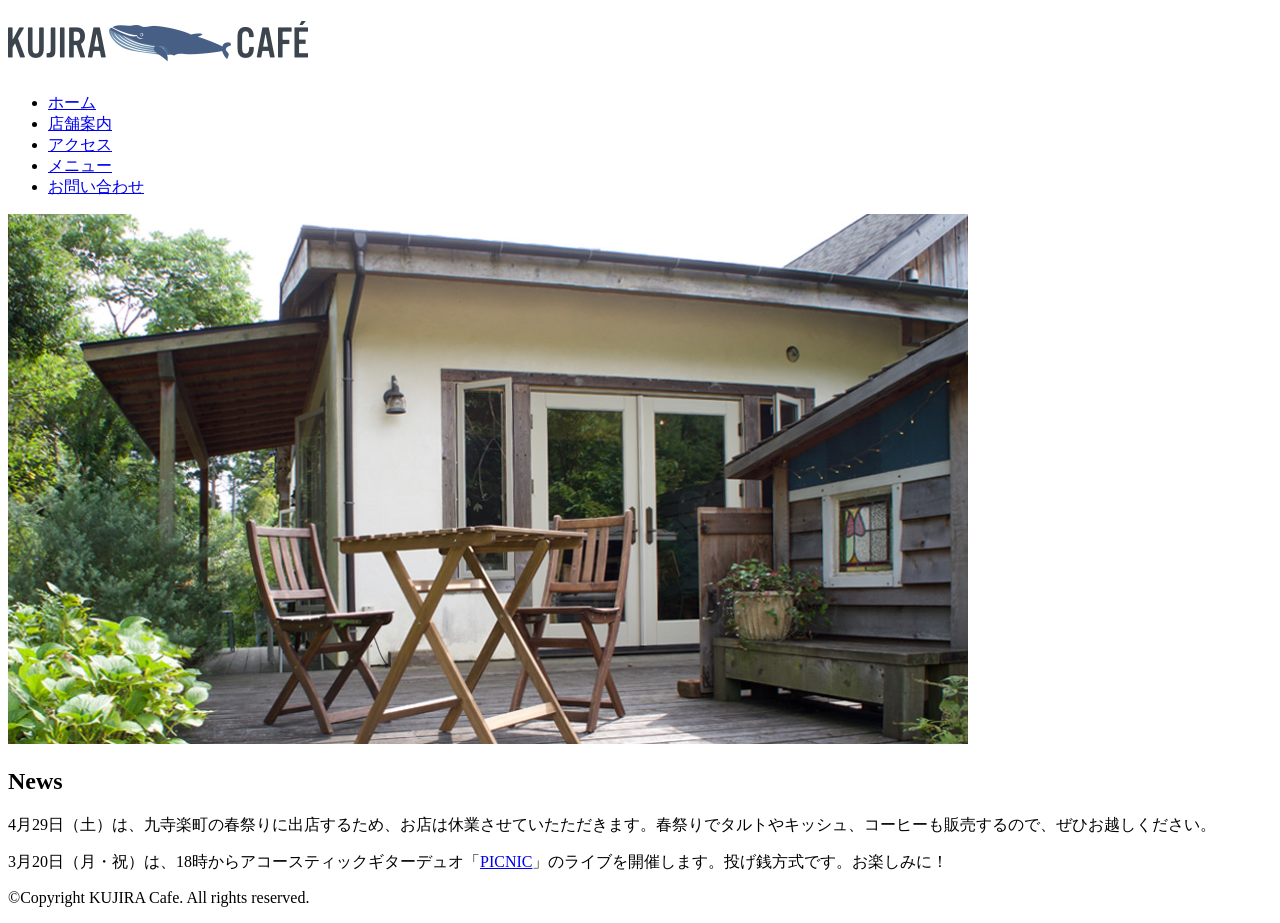
<file: cafe/index.html>
<!DOCTYPE html>
<html>

<head>
    <meta charset="UTF-8">
    <title>KUJIRA Cafeへようこそ</title>
</head>

<body>
    <div class="wrapper">
        <!-- ヘッダー　-->
        <header class="header">
            <h1 class="logo"><a href="index.html"><img src="images/logo.png" alt="KUJIRA Cafe"></a></h1>
            <nav class="nav">
                <ul>
                    <li><a href="index.html">ホーム</a></li>
                    <li><a href="about.html">店舗案内</a></li>
                    <li><a href="access.html">アクセス</a></li>
                    <li><a href="menu.html">メニュー</a></li>
                    <li><a href="contact.html">お問い合わせ</a></li>
                </ul>
            </nav>
        </header>
        <!-- ヘッダーここまで -->
        <!-- メイン -->
        <div class="keyvisual">
            <img src="images/keyvisual.jpg" alt="">
        </div>
        <main>
            <h2 id="news">News</h2>
            <p class="news-item">4月29日（土）は、九寺楽町の春祭りに出店するため、お店は休業させていたただきます。春祭りでタルトやキッシュ、コーヒーも販売するので、ぜひお越しください。</p>
            <p class="news-item">3月20日（月・祝）は、18時からアコースティックギターデュオ「<a href="http://www.sbcr.jp"
                    target="_blank">PICNIC</a>」のライブを開催します。投げ銭方式です。お楽しみに！
            </p>
        </main>
        <!-- メインここまで -->
        <!-- フッター -->
        <footer class="footer">
            <p>&copy;Copyright KUJIRA Cafe. All rights reserved.</p>
        </footer>
        <!-- フッターここまで -->
    </div>
</body>

</html>
</file>
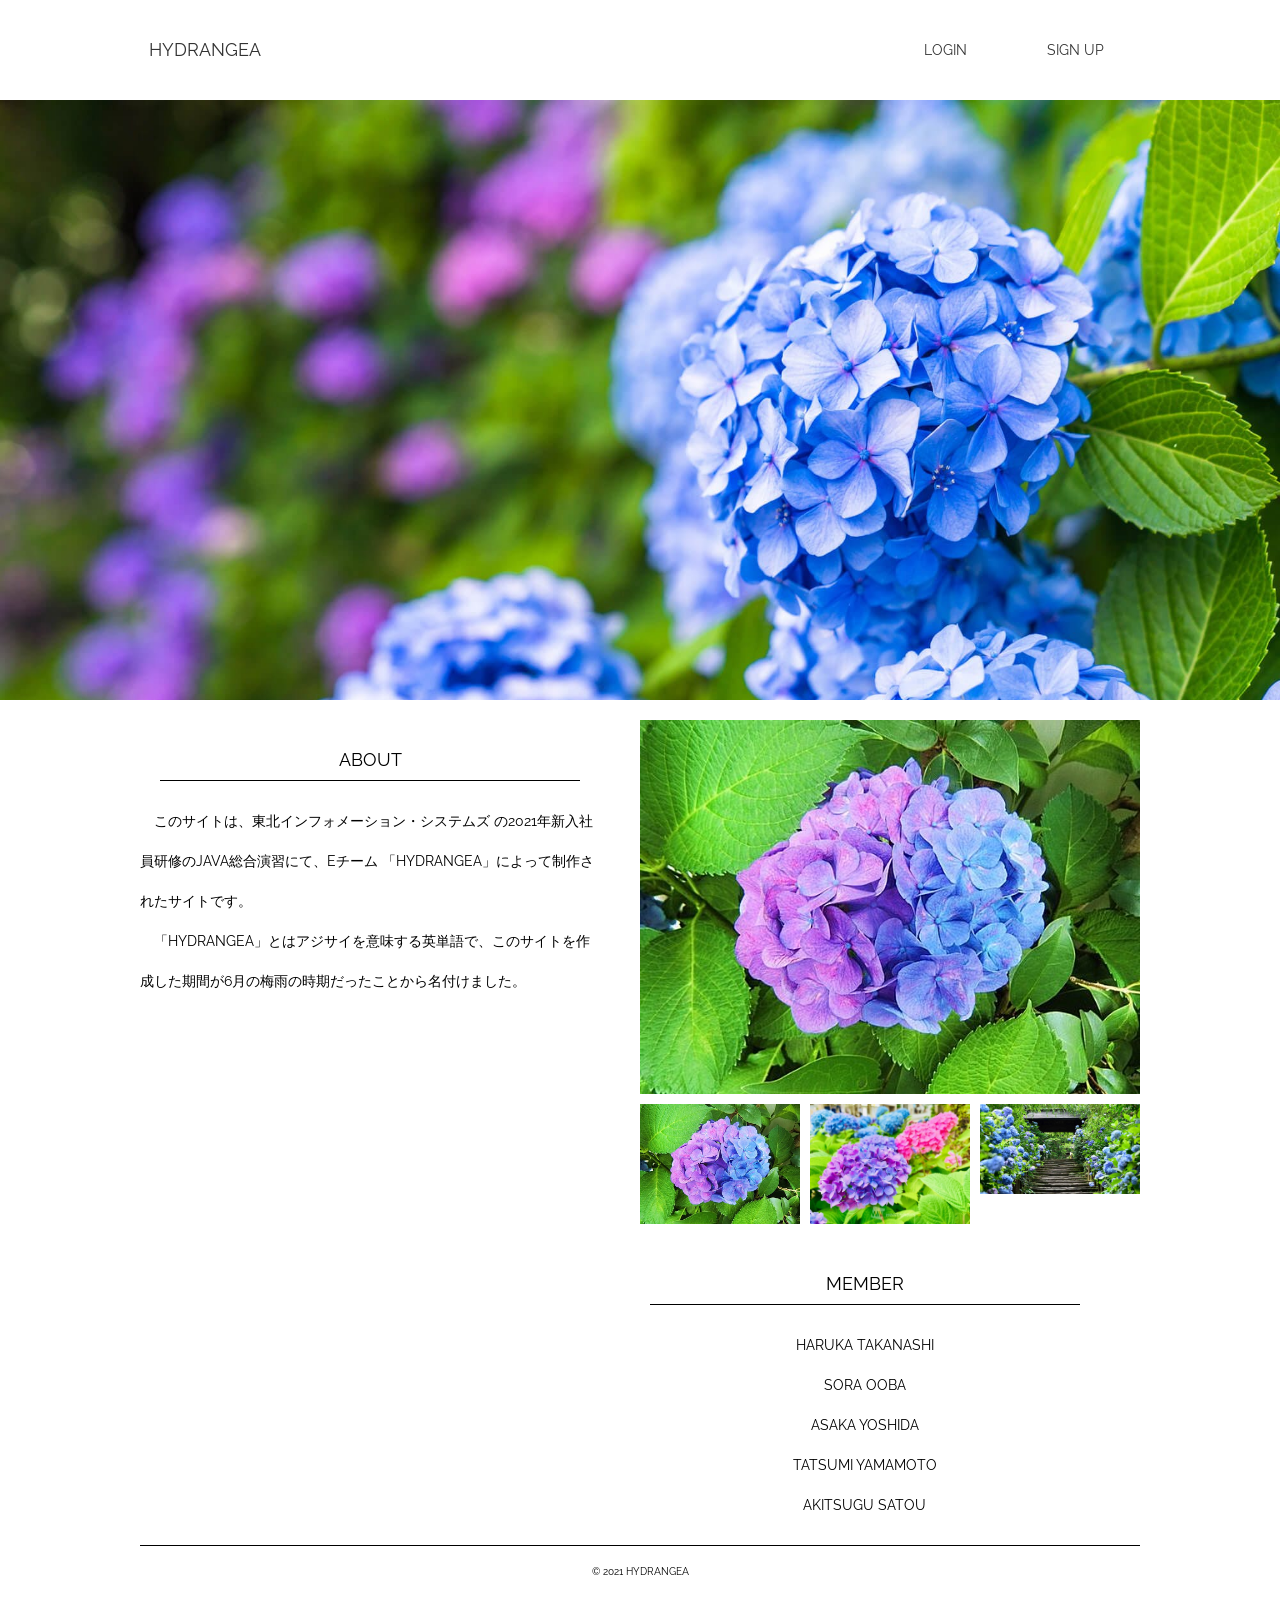
<file: hydrangea/index.html>
<!DOCTYPE html>
<html lang="ja">

<head>
    <meta charset="utf-8">
    <title>HYDRANGEA | HOME</title>
    <meta name="description" content="this is demo site by team hydrangea. we are nice team.">
    <meta name="viewport" content="width=device-width, initial-scale=1">
    <link rel="shortcut icon" href="img/favicon.ico">
    <link rel="stylesheet" href="css/destyle.css">
    <link rel="stylesheet" href="css/style.css">
    <link rel="preconnect" href="https://fonts.gstatic.com">
    <link rel="stylesheet" href="https://fonts.googleapis.com/css2?family=Raleway:wght@400;700&display=swap">
</head>

<body>
    <header id="header" class="wrapper">
        <h1 class="site-title">
            <a href="index.html" class="pushbutton">HYDRANGEA</a>
        </h1>
        <nav id="nav">
            <a href="" class="pushbutton">LOGIN</a>
            <a href="" class="pushbutton">SIGN UP</a>
        </nav>
    </header>

    <main id="main">
        <div class="mainvisual"></div>
        <div class="wrapper">
            <section id="about">
                <div class="text">
                    <div class="section-title">ABOUT</div>
                    <p>　このサイトは、東北インフォメーション・システムズ
                        の2021年新入社員研修のJAVA総合演習にて、Eチーム
                        「HYDRANGEA」によって制作されたサイトです。</p>
                    <p>　「HYDRANGEA」とはアジサイを意味する英単語で、このサイトを作成した期間が6月の梅雨の時期だったことから名付けました。</p>
                </div>
                <div class="images">
                    <div>
                        <img id="bigimg" src="image/azisai1.jpg" alt="アジサイ">
                    </div>
                    <ul>
                        <li><img src="image/azisai1.jpg" class="thumb" data-image="image/azisai1.jpg"></li>
                        <li><img src="image/azisai2.jpg" class="thumb" data-image="image/azisai2.jpg"></li>
                        <li><img src="image/azisai3.jpg" class="thumb" data-image="image/azisai3.jpg"></li>
                    </ul>
                </div>
            </section>

            <section id="member">
                <div class="images">

                </div>

                <div class="text">
                    <div class="section-title">MEMBER</div>
                    <p>HARUKA TAKANASHI</p>
                    <p>SORA OOBA</p>
                    <p>ASAKA YOSHIDA</p>
                    <p>TATSUMI YAMAMOTO</p>
                    <p>AKITSUGU SATOU</p>
                </div>
            </section>

        </div>


    </main>

    <footer id="footer">
        <div class="wrapper">
            <p>&copy; 2021 HYDRANGEA</p>
        </div>
    </footer>
    <script src="./script/main.js"></script>
</body>

</html>
</file>
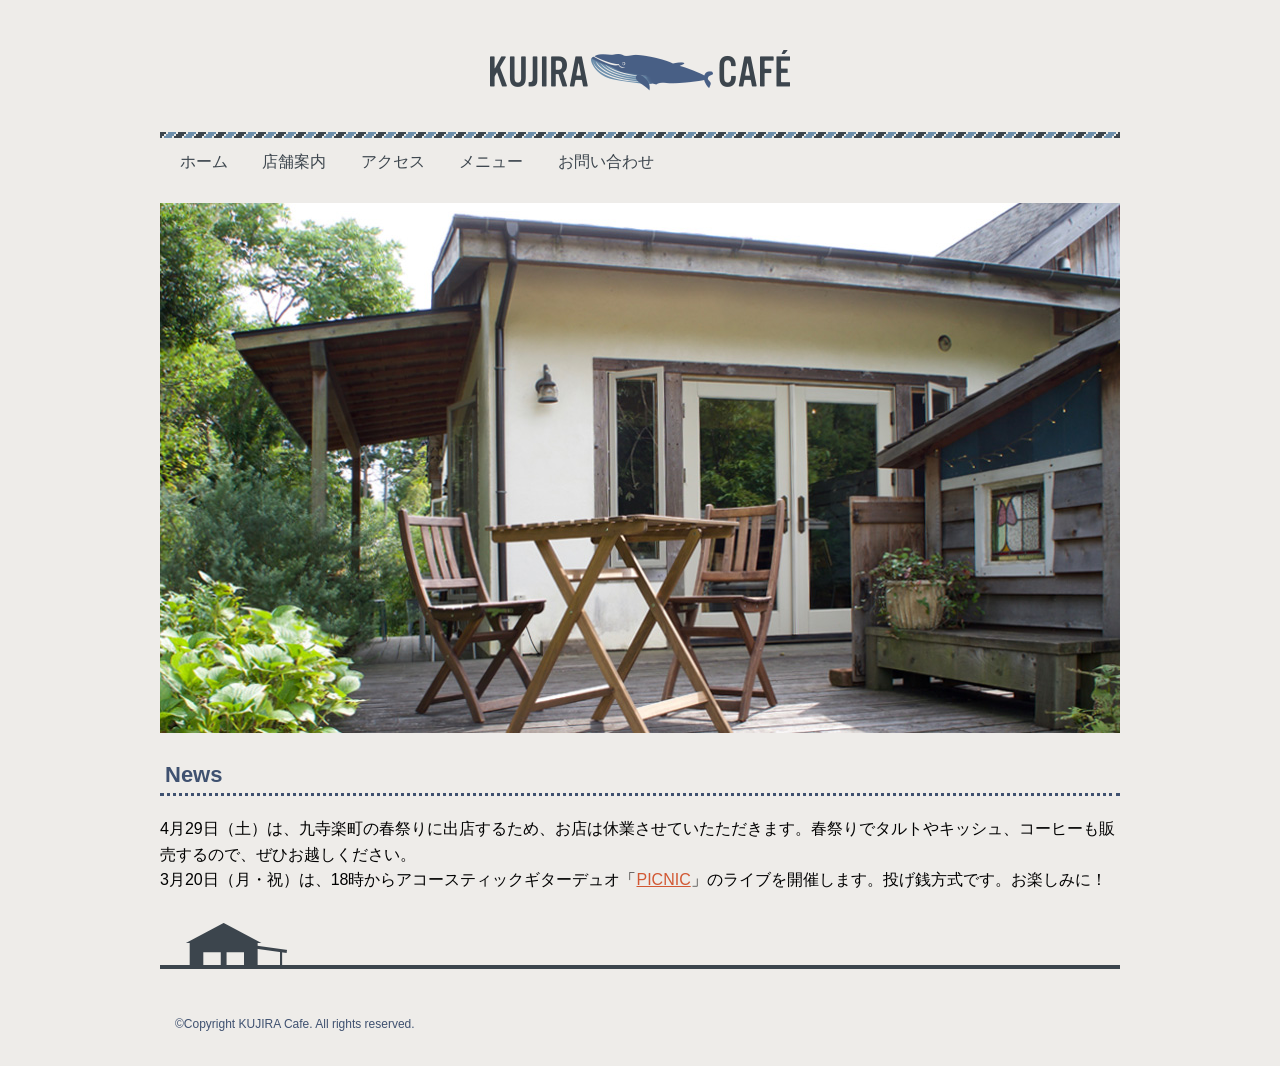
<file: cafe/サンプル/Site/index.html>
<!doctype html>
<html>
<head>
<meta charset="UTF-8">
<meta name="viewport" content="width=device-width, initial-scale=1">
<title>KUJIRA Cafeへようこそ</title>
<link rel="stylesheet" href="css/style.css">
</head>
<body>
<div class="wrapper">
	<!-- ヘッダー -->
	<header class="header">
		<h1 class="logo"><a href="index.html"><img src="images/logo.png" alt="KUJIRA Cafe"></a></h1>
		<nav class="nav">
			<ul>
				<li><a href="index.html">ホーム</a></li>
				<li><a href="about.html">店舗案内</a></li>
				<li><a href="access.html">アクセス</a></li>
				<li><a href="menu.html">メニュー</a></li>
				<li><a href="contact.html">お問い合わせ</a></li>
			</ul>
		</nav>
	</header>
	<!-- ヘッダー ここまで -->
	<!-- メイン -->
	<div class="keyvisual">
		<img src="images/keyvisual.jpg" alt="">
	</div>
	<main>
		<h2 id="news">News</h2>
		<p class="news-item">4月29日（土）は、九寺楽町の春祭りに出店するため、お店は休業させていたただきます。春祭りでタルトやキッシュ、コーヒーも販売するので、ぜひお越しください。</p>
		<p class="news-item">3月20日（月・祝）は、18時からアコースティックギターデュオ「<a href="http://www.sbcr.jp" target="_blank">PICNIC</a>」のライブを開催します。投げ銭方式です。お楽しみに！</p>
	</main>
	<!-- メイン ここまで -->
	<!-- フッター -->
	<footer class="footer">
		<p>&copy;Copyright KUJIRA Cafe. All rights reserved.</p>
	</footer>
	<!-- フッター ここまで -->
</div>
</body>
</html>
</file>
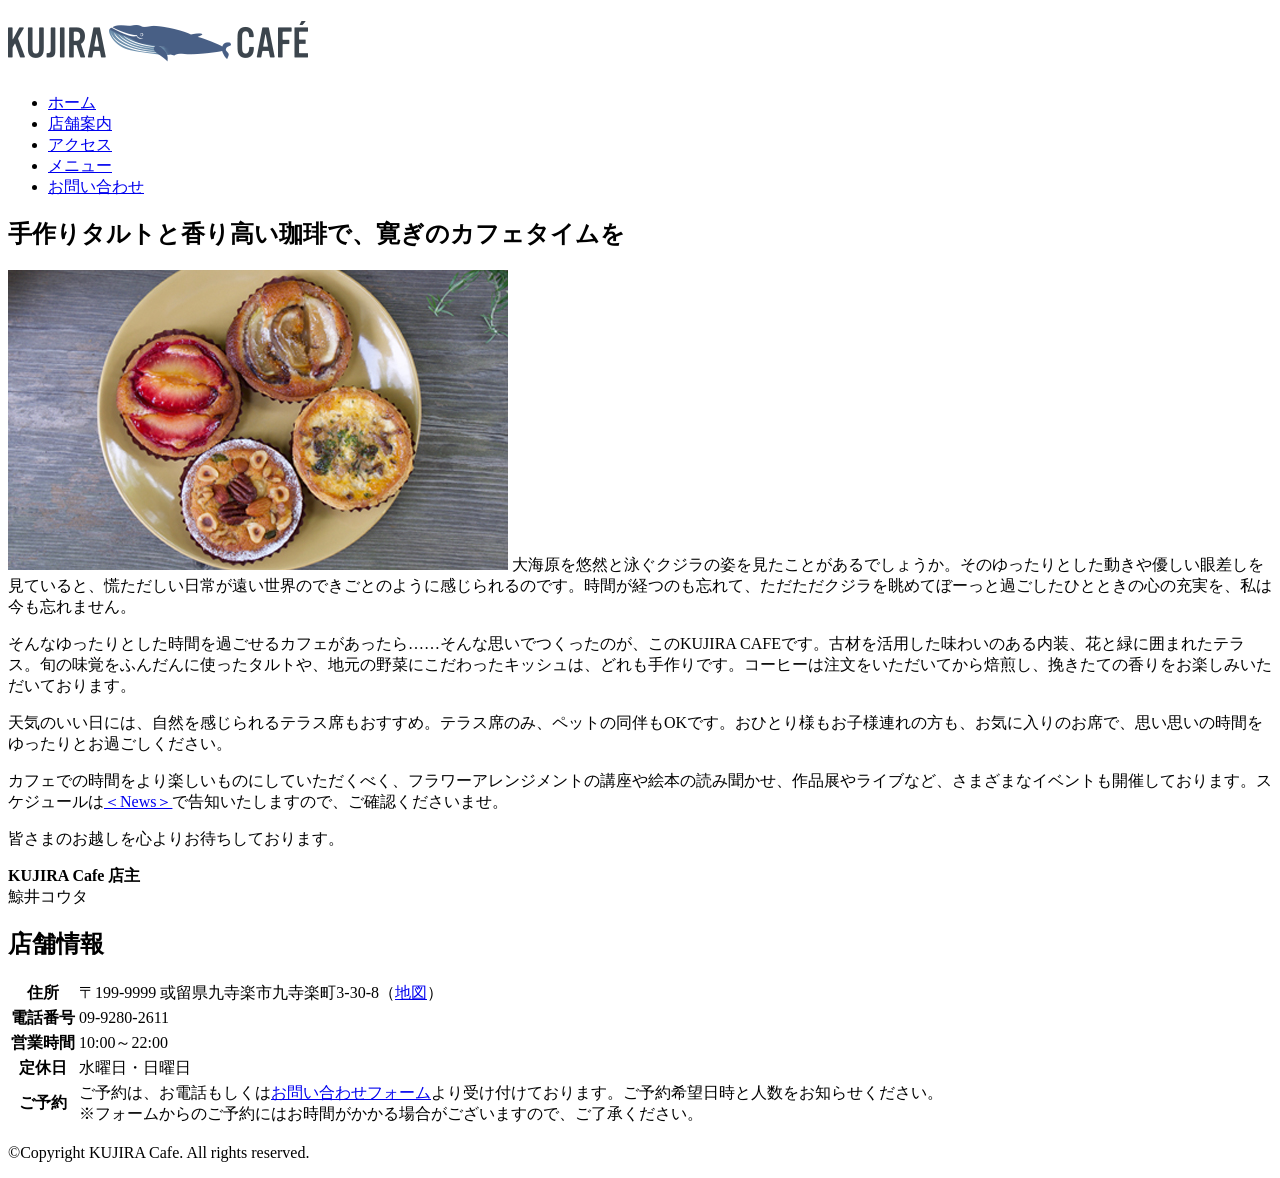
<file: cafe/about.html>
<!DOCTYPE html>
<html>

<head>
    <meta charset="UTF-8">
    <title>KUJIRA Cafeについて | KUJIRA Cafe</title>
</head>

<body>
    <div class="wrapper">
        <!-- ヘッダー　-->
        <header class="header">
            <h1 class="logo"><a href="index.html"><img src="images/logo.png" alt="KUJIRA Cafe"></a></h1>
            <nav class="nav">
                <ul>
                    <li><a href="index.html">ホーム</a></li>
                    <li><a href="about.html">店舗案内</a></li>
                    <li><a href="access.html">アクセス</a></li>
                    <li><a href="menu.html">メニュー</a></li>
                    <li><a href="contact.html">お問い合わせ</a></li>
                </ul>
            </nav>
        </header>
        <!-- ヘッダーここまで -->
        <!-- メイン -->
        <main>
            <h2>手作りタルトと香り高い珈琲で、寛ぎのカフェタイムを</h2>
            <p><img src="images/about-photo.jpg" alt="タルトの写真">
                大海原を悠然と泳ぐクジラの姿を見たことがあるでしょうか。そのゆったりとした動きや優しい眼差しを見ていると、慌ただしい日常が遠い世界のできごとのように感じられるのです。時間が経つのも忘れて、ただただクジラを眺めてぼーっと過ごしたひとときの心の充実を、私は今も忘れません。
            </p>
            <p>そんなゆったりとした時間を過ごせるカフェがあったら……そんな思いでつくったのが、このKUJIRA
                CAFEです。古材を活用した味わいのある内装、花と緑に囲まれたテラス。旬の味覚をふんだんに使ったタルトや、地元の野菜にこだわったキッシュは、どれも手作りです。コーヒーは注文をいただいてから焙煎し、挽きたての香りをお楽しみいただいております。
            </p>
            <p>天気のいい日には、自然を感じられるテラス席もおすすめ。テラス席のみ、ペットの同伴もOKです。おひとり様もお子様連れの方も、お気に入りのお席で、思い思いの時間をゆったりとお過ごしください。</p>
            <p>カフェでの時間をより楽しいものにしていただくべく、フラワーアレンジメントの講座や絵本の読み聞かせ、作品展やライブなど、さまざまなイベントも開催しております。スケジュールは<a
                    href="index.html#news">＜News＞</a>で告知いたしますので、ご確認くださいませ。
            </p>
            <p>皆さまのお越しを心よりお待ちしております。</p>

            <p><strong>KUJIRA Cafe 店主</strong><br>
                鯨井コウタ</p>
            <h2>店舗情報</h2>
            <table>
                <tr>
                    <th>住所</th>
                    <td>〒199-9999 或留県九寺楽市九寺楽町3-30-8（<a href="access.html">地図</a>）</td>
                </tr>
                <tr>
                    <th>電話番号</th>
                    <td>09-9280-2611</td>
                </tr>
                <tr>
                    <th>営業時間</th>
                    <td>10:00～22:00</td>
                </tr>
                <tr>
                    <th>定休日</th>
                    <td>水曜日・日曜日</td>
                </tr>
                <tr>
                    <th>ご予約</th>
                    <td>ご予約は、お電話もしくは<a href="contact.html">お問い合わせフォーム</a>より受け付けております。ご予約希望日時と人数をお知らせください。<br>
                        ※フォームからのご予約にはお時間がかかる場合がございますので、ご了承ください。</td>
                </tr>
            </table>
        </main>
        <!-- メインここまで -->
        <!-- フッター -->
        <footer class="footer">
            <p>&copy;Copyright KUJIRA Cafe. All rights reserved.</p>
        </footer>
        <!-- フッターここまで -->
    </div>
</body>

</html>
</file>
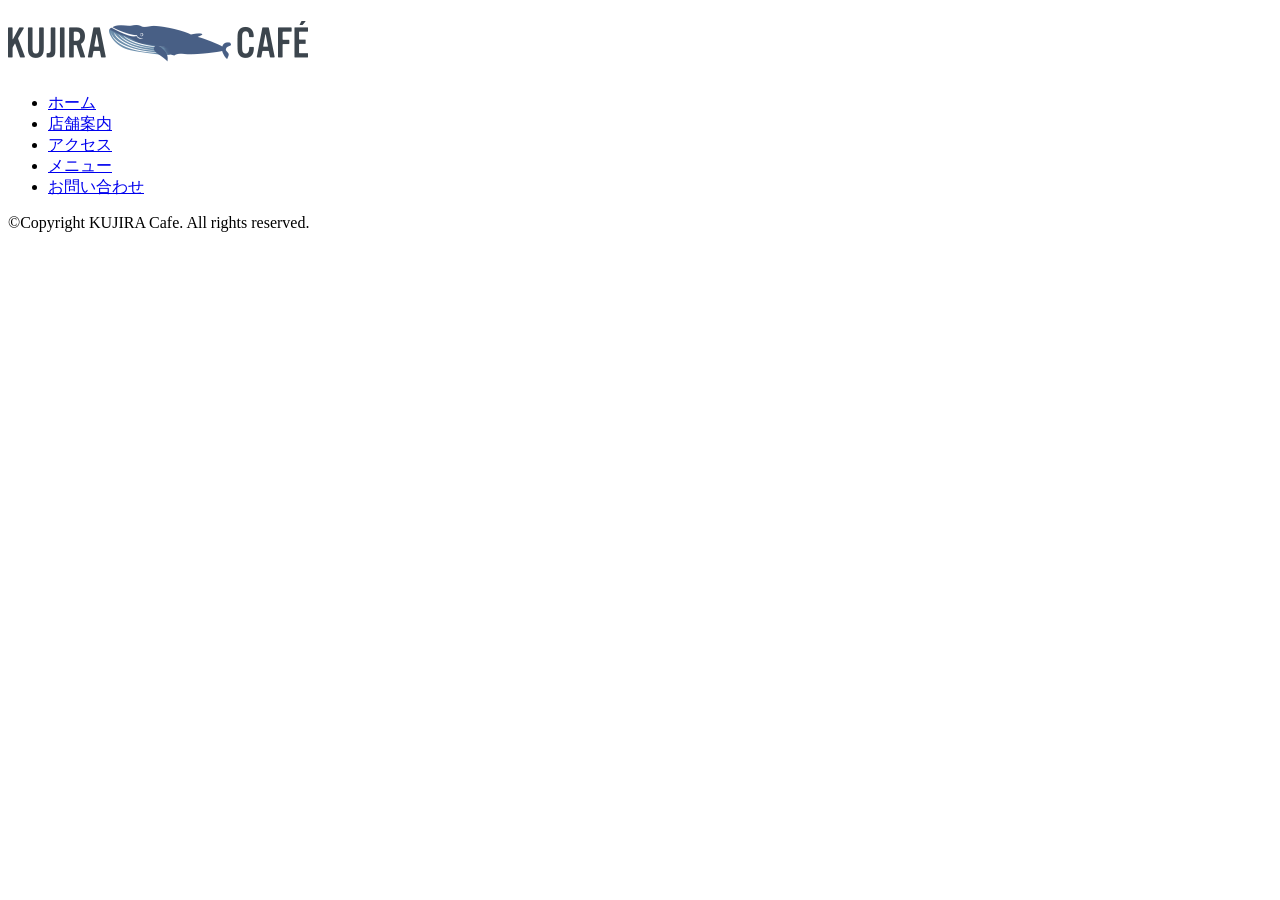
<file: cafe/access.html>
<!DOCTYPE html>
<html>

<head>
    <meta charset="UTF-8">
    <title>アクセス | KUJIRA Cafe</title>
</head>

<body>
    <div class="wrapper">
        <!-- ヘッダー　-->
        <header class="header">
            <h1 class="logo"><a href="index.html"><img src="images/logo.png" alt="KUJIRA Cafe"></a></h1>
            <nav class="nav">
                <ul>
                    <li><a href="index.html">ホーム</a></li>
                    <li><a href="about.html">店舗案内</a></li>
                    <li><a href="access.html">アクセス</a></li>
                    <li><a href="menu.html">メニュー</a></li>
                    <li><a href="contact.html">お問い合わせ</a></li>
                </ul>
            </nav>
        </header>
        <!-- ヘッダーここまで -->
        <!-- メイン -->
        <main>
        </main>
        <!-- メインここまで -->
        <!-- フッター -->
        <footer class="footer">
            <p>&copy;Copyright KUJIRA Cafe. All rights reserved.</p>
        </footer>
        <!-- フッターここまで -->
    </div>
</body>

</html>
</file>
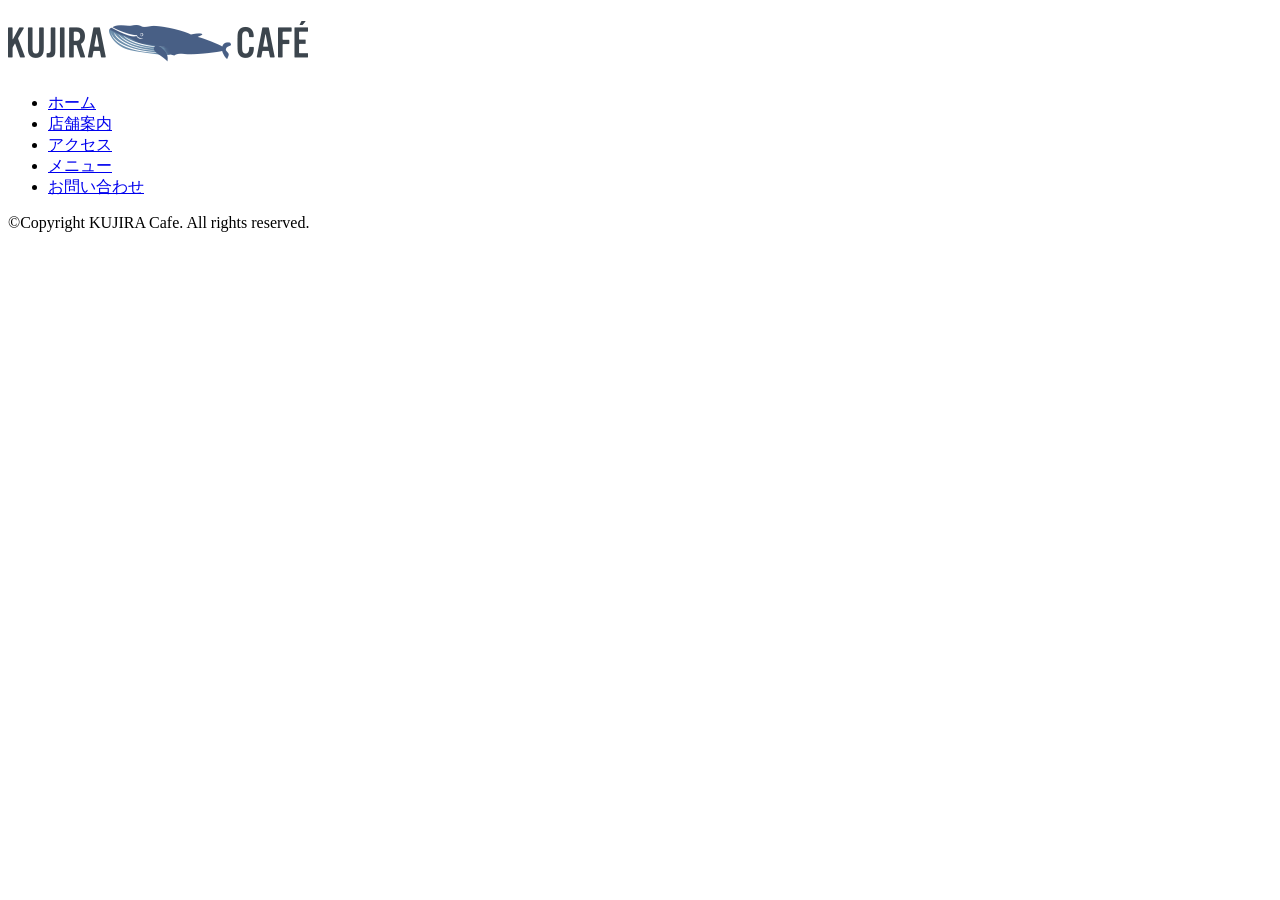
<file: cafe/contact.html>
<!DOCTYPE html>
<html>

<head>
    <meta charset="UTF-8">
    <title>お問い合わせ | KUJIRA Cafe</title>
</head>

<body>
    <div class="wrapper">
        <!-- ヘッダー　-->
        <header class="header">
            <h1 class="logo"><a href="index.html"><img src="images/logo.png" alt="KUJIRA Cafe"></a></h1>
            <nav class="nav">
                <ul>
                    <li><a href="index.html">ホーム</a></li>
                    <li><a href="about.html">店舗案内</a></li>
                    <li><a href="access.html">アクセス</a></li>
                    <li><a href="menu.html">メニュー</a></li>
                    <li><a href="contact.html">お問い合わせ</a></li>
                </ul>
            </nav>
        </header>
        <!-- ヘッダーここまで -->
        <!-- メイン -->
        <main>
        </main>
        <!-- メインここまで -->
        <!-- フッター -->
        <footer class="footer">
            <p>&copy;Copyright KUJIRA Cafe. All rights reserved.</p>
        </footer>
        <!-- フッターここまで -->
    </div>
</body>

</html>
</file>
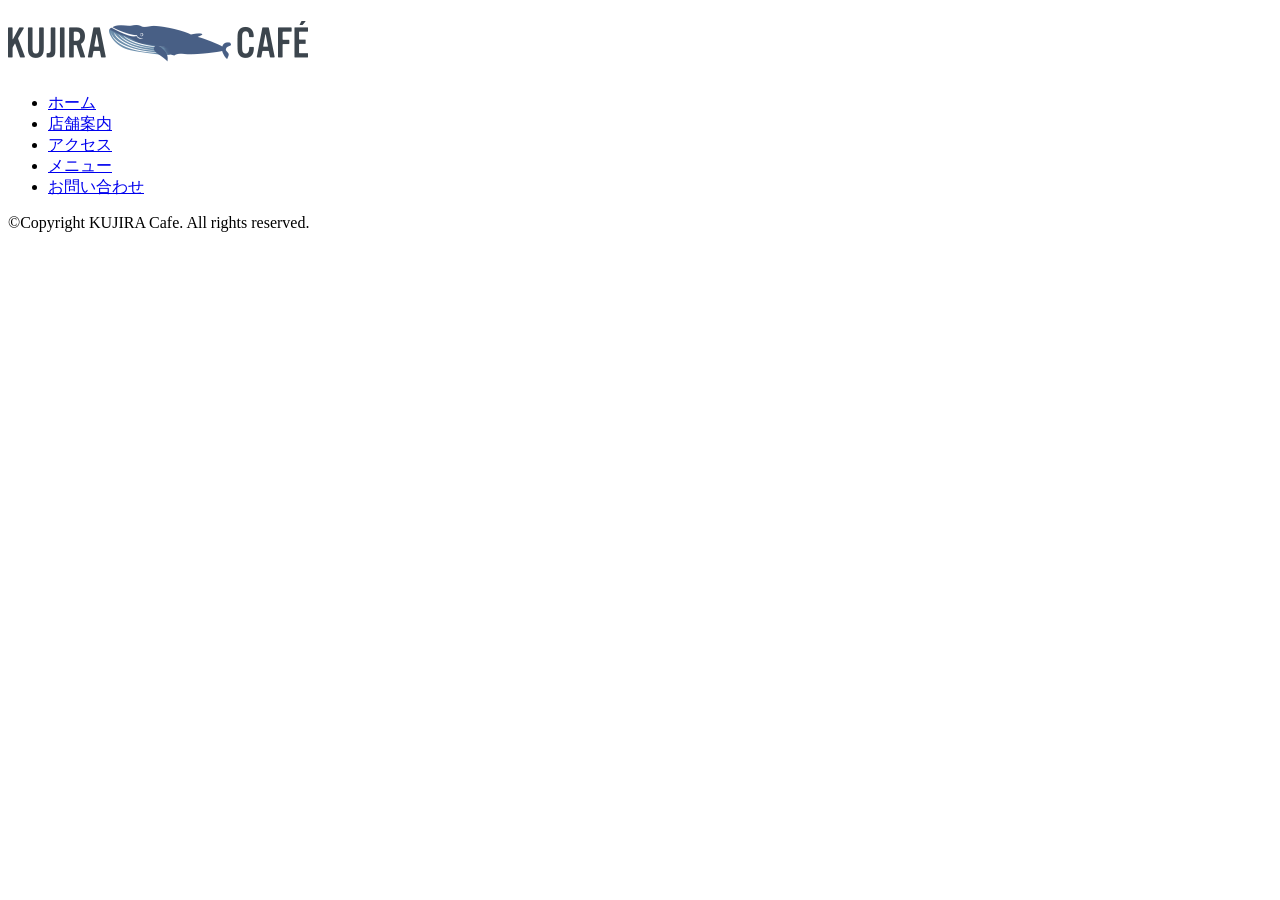
<file: cafe/menu.html>
<!DOCTYPE html>
<html>

<head>
    <meta charset="UTF-8">
    <title>メニュー | KUJIRA Cafe</title>
</head>

<body>
    <div class="wrapper">
        <!-- ヘッダー　-->
        <header class="header">
            <h1 class="logo"><a href="index.html"><img src="images/logo.png" alt="KUJIRA Cafe"></a></h1>
            <nav class="nav">
                <ul>
                    <li><a href="index.html">ホーム</a></li>
                    <li><a href="about.html">店舗案内</a></li>
                    <li><a href="access.html">アクセス</a></li>
                    <li><a href="menu.html">メニュー</a></li>
                    <li><a href="contact.html">お問い合わせ</a></li>
                </ul>
            </nav>
        </header>
        <!-- ヘッダーここまで -->
        <!-- メイン -->
        <main>
        </main>
        <!-- メインここまで -->
        <!-- フッター -->
        <footer class="footer">
            <p>&copy;Copyright KUJIRA Cafe. All rights reserved.</p>
        </footer>
        <!-- フッターここまで -->
    </div>
</body>

</html>
</file>
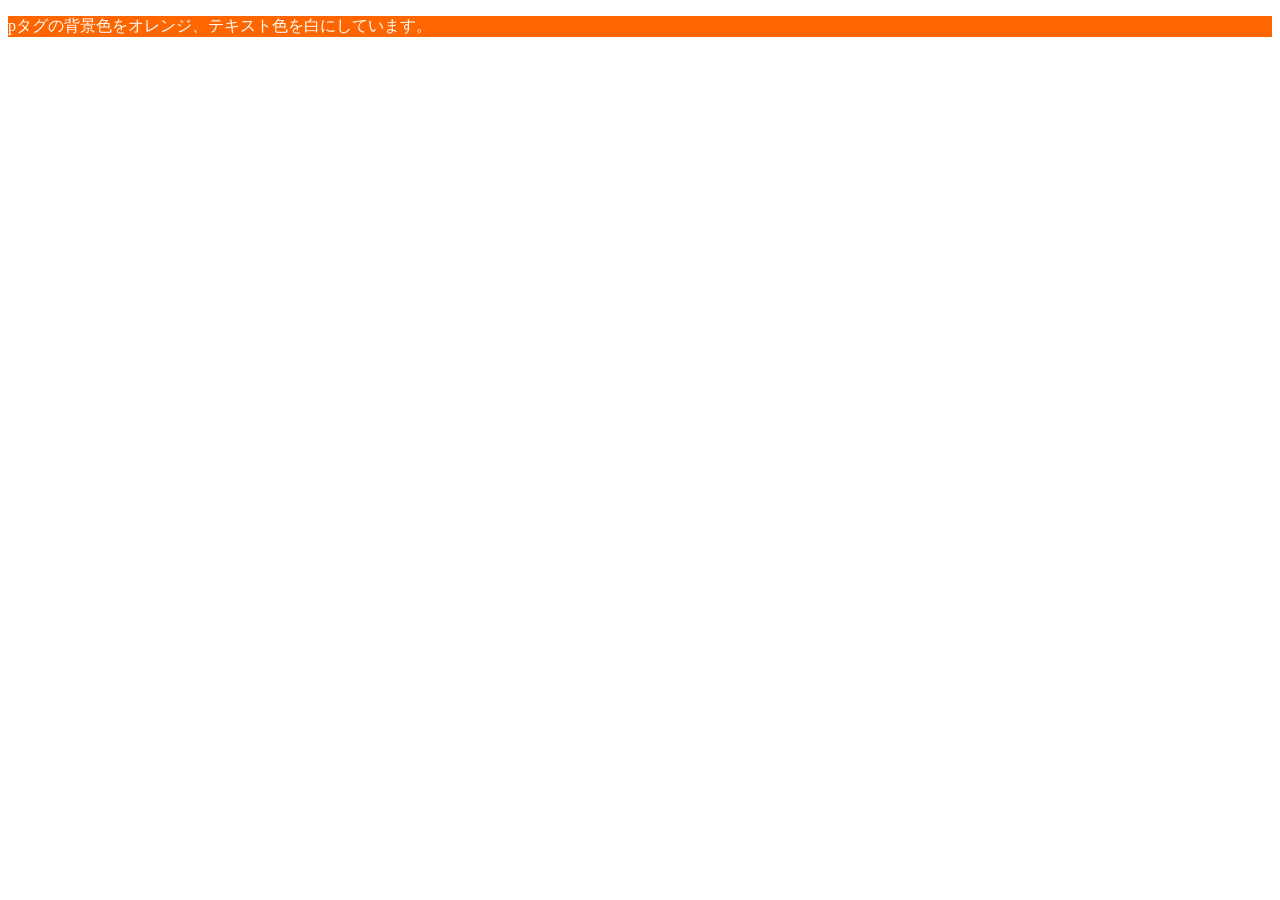
<file: cafe/サンプル/extra/csssample.html>
<!DOCTYPE html>
<html>
<head>
<meta charset="utf-8">
<title>簡単なCSSの例</title>
<style>
p {
  background-color: #ff6600;
  color: #ffffff;
}
</style>
</head>
<body>
  <p>pタグの背景色をオレンジ、テキスト色を白にしています。</p>
</body>
</html>
</file>
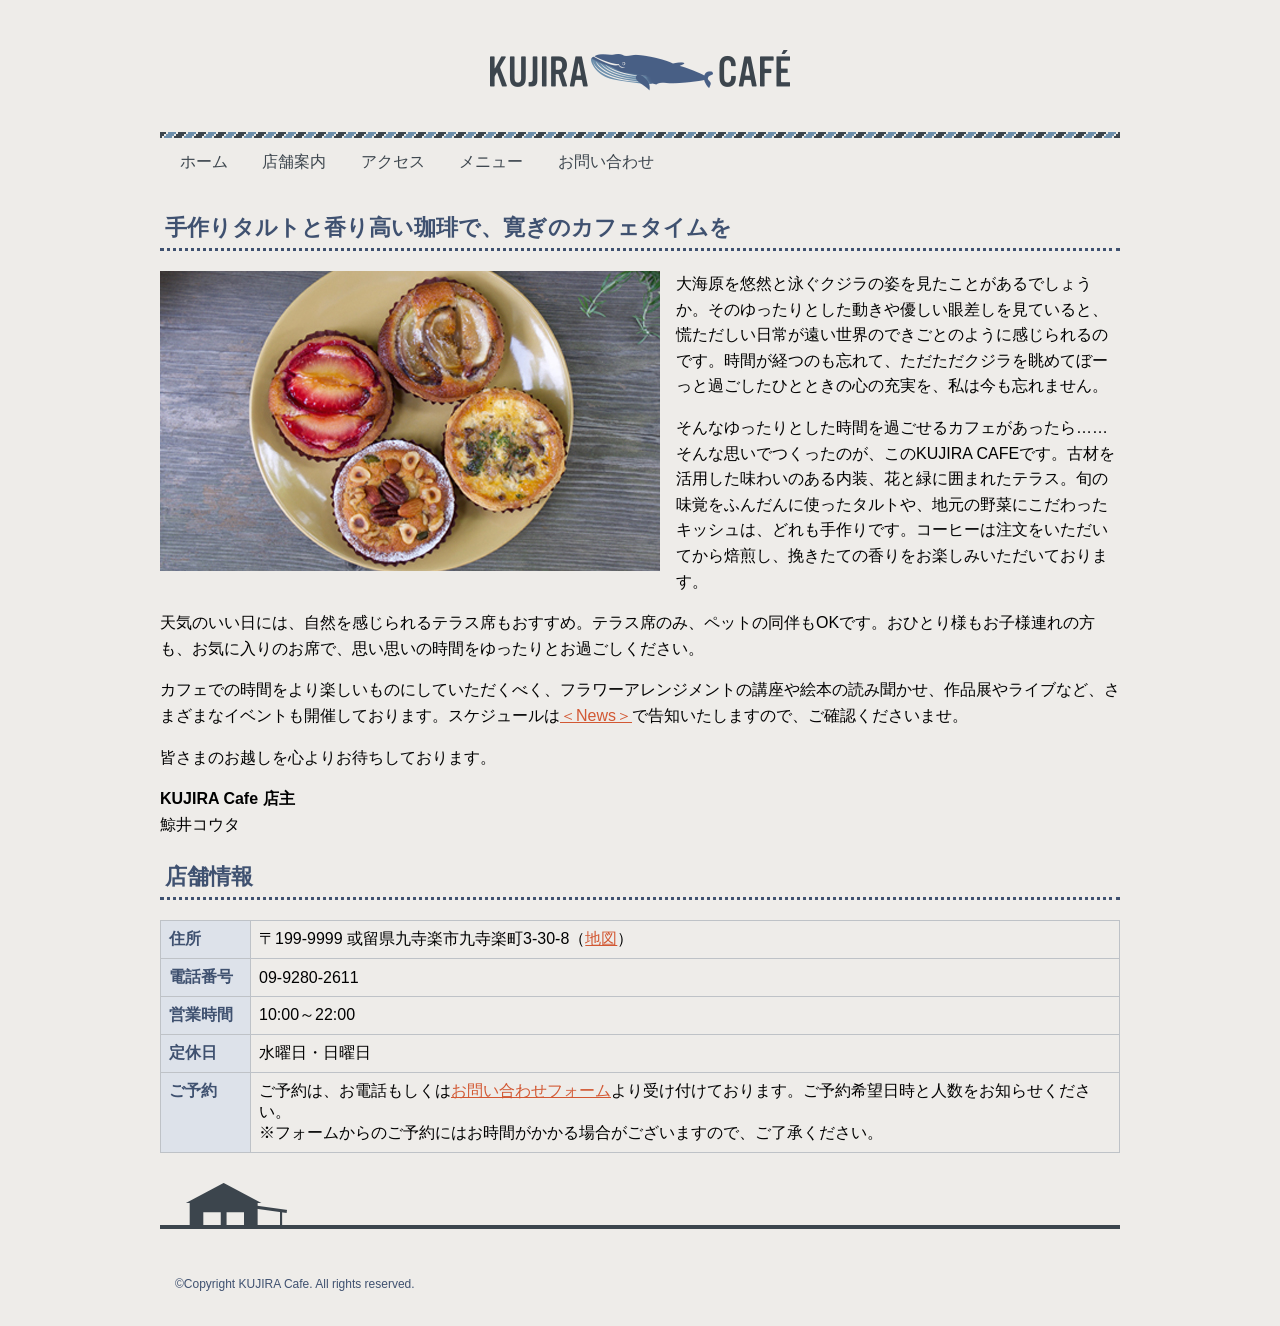
<file: cafe/サンプル/Site/about.html>
<!doctype html>
<html>
<head>
<meta charset="UTF-8">
<meta name="viewport" content="width=device-width, initial-scale=1">
<title>KUJIRA Cafeについて | KUJIRA Cafe</title>
<link rel="stylesheet" href="css/style.css">
</head>
<body>
<div class="wrapper">
	<!-- ヘッダー -->
	<header class="header">
		<h1 class="logo"><a href="index.html"><img src="images/logo.png" alt="KUJIRA Cafe"></a></h1>
		<nav class="nav">
			<ul>
				<li><a href="index.html">ホーム</a></li>
				<li><a href="about.html">店舗案内</a></li>
				<li><a href="access.html">アクセス</a></li>
				<li><a href="menu.html">メニュー</a></li>
				<li><a href="contact.html">お問い合わせ</a></li>
			</ul>
		</nav>
	</header>
	<!-- ヘッダー ここまで -->
	<!-- メイン -->
	<main>
		<h2>手作りタルトと香り高い珈琲で、寛ぎのカフェタイムを</h2>	
		<p><img src="images/about-photo.jpg" alt="タルトの写真" class="shop-photo">大海原を悠然と泳ぐクジラの姿を見たことがあるでしょうか。そのゆったりとした動きや優しい眼差しを見ていると、慌ただしい日常が遠い世界のできごとのように感じられるのです。時間が経つのも忘れて、ただただクジラを眺めてぼーっと過ごしたひとときの心の充実を、私は今も忘れません。</p>
		<p>そんなゆったりとした時間を過ごせるカフェがあったら……そんな思いでつくったのが、このKUJIRA CAFEです。古材を活用した味わいのある内装、花と緑に囲まれたテラス。旬の味覚をふんだんに使ったタルトや、地元の野菜にこだわったキッシュは、どれも手作りです。コーヒーは注文をいただいてから焙煎し、挽きたての香りをお楽しみいただいております。</p>
		<p>天気のいい日には、自然を感じられるテラス席もおすすめ。テラス席のみ、ペットの同伴もOKです。おひとり様もお子様連れの方も、お気に入りのお席で、思い思いの時間をゆったりとお過ごしください。</p>
		<p>カフェでの時間をより楽しいものにしていただくべく、フラワーアレンジメントの講座や絵本の読み聞かせ、作品展やライブなど、さまざまなイベントも開催しております。スケジュールは<a href="index.html#news">＜News＞</a>で告知いたしますので、ご確認くださいませ。</p>
		<p>皆さまのお越しを心よりお待ちしております。</p>

		<p><strong>KUJIRA Cafe 店主</strong><br>
		鯨井コウタ</p>
		
		<h2 class="clear">店舗情報</h2>
		<table class="info">
		<tr>
			<th>住所</th>
			<td>〒199-9999 或留県九寺楽市九寺楽町3-30-8（<a href="access.html">地図</a>）</td>
		</tr>
		<tr>
			<th>電話番号</th>
			<td>09-9280-2611</td>
		</tr>
		<tr>
			<th>営業時間</th>
			<td>10:00～22:00</td>
		</tr>
		<tr>
			<th>定休日</th>
			<td>水曜日・日曜日</td>
		</tr>
		<tr>
			<th>ご予約</th>
			<td>ご予約は、お電話もしくは<a href="contact.html">お問い合わせフォーム</a>より受け付けております。ご予約希望日時と人数をお知らせください。<br>
			※フォームからのご予約にはお時間がかかる場合がございますので、ご了承ください。</td>
		</tr>
		</table>
	</main>
	<!-- メイン ここまで -->
	<!-- フッター -->
	<footer class="footer">
		<p>&copy;Copyright KUJIRA Cafe. All rights reserved.</p>
	</footer>
	<!-- フッター ここまで -->
</div>
</body>
</html>
</file>
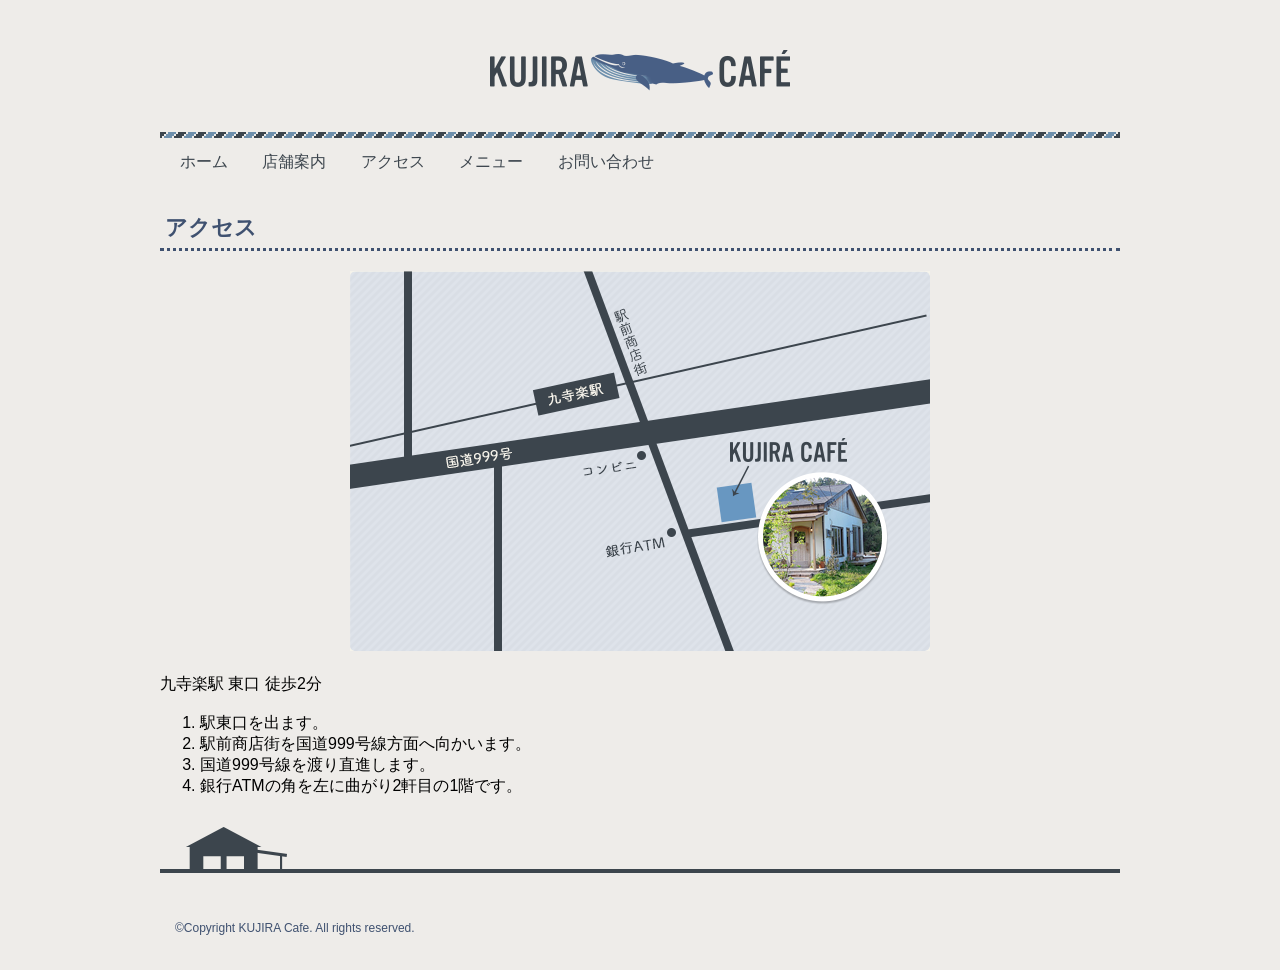
<file: cafe/サンプル/Site/access.html>
<!doctype html>
<html>
<head>
<meta charset="UTF-8">
<meta name="viewport" content="width=device-width, initial-scale=1">
<title>アクセス | KUJIRA Cafe</title>
<link rel="stylesheet" href="css/style.css">
</head>
<body>
<div class="wrapper">
	<!-- ヘッダー -->
	<header class="header">
		<h1 class="logo"><a href="index.html"><img src="images/logo.png" alt="KUJIRA Cafe"></a></h1>
		<nav class="nav">
			<ul>
				<li><a href="index.html">ホーム</a></li>
				<li><a href="about.html">店舗案内</a></li>
				<li><a href="access.html">アクセス</a></li>
				<li><a href="menu.html">メニュー</a></li>
				<li><a href="contact.html">お問い合わせ</a></li>
			</ul>
		</nav>
	</header>
	<!-- ヘッダー ここまで -->
	<!-- メイン -->
	<main>
		<h2>アクセス</h2>
		<div class="map"><img src="images/map.png" alt="地図"></div>
		<p>九寺楽駅 東口 徒歩2分</p>
		<ol>
			<li>駅東口を出ます。</li>
			<li>駅前商店街を国道999号線方面へ向かいます。</li>
			<li>国道999号線を渡り直進します。</li>
			<li>銀行ATMの角を左に曲がり2軒目の1階です。</li>
		</ol>
	</main>
	<!-- メイン ここまで -->
	<!-- フッター -->
	<footer class="footer">
		<p>&copy;Copyright KUJIRA Cafe. All rights reserved.</p>
	</footer>
	<!-- フッター ここまで -->
</div>
</body>
</html>
</file>
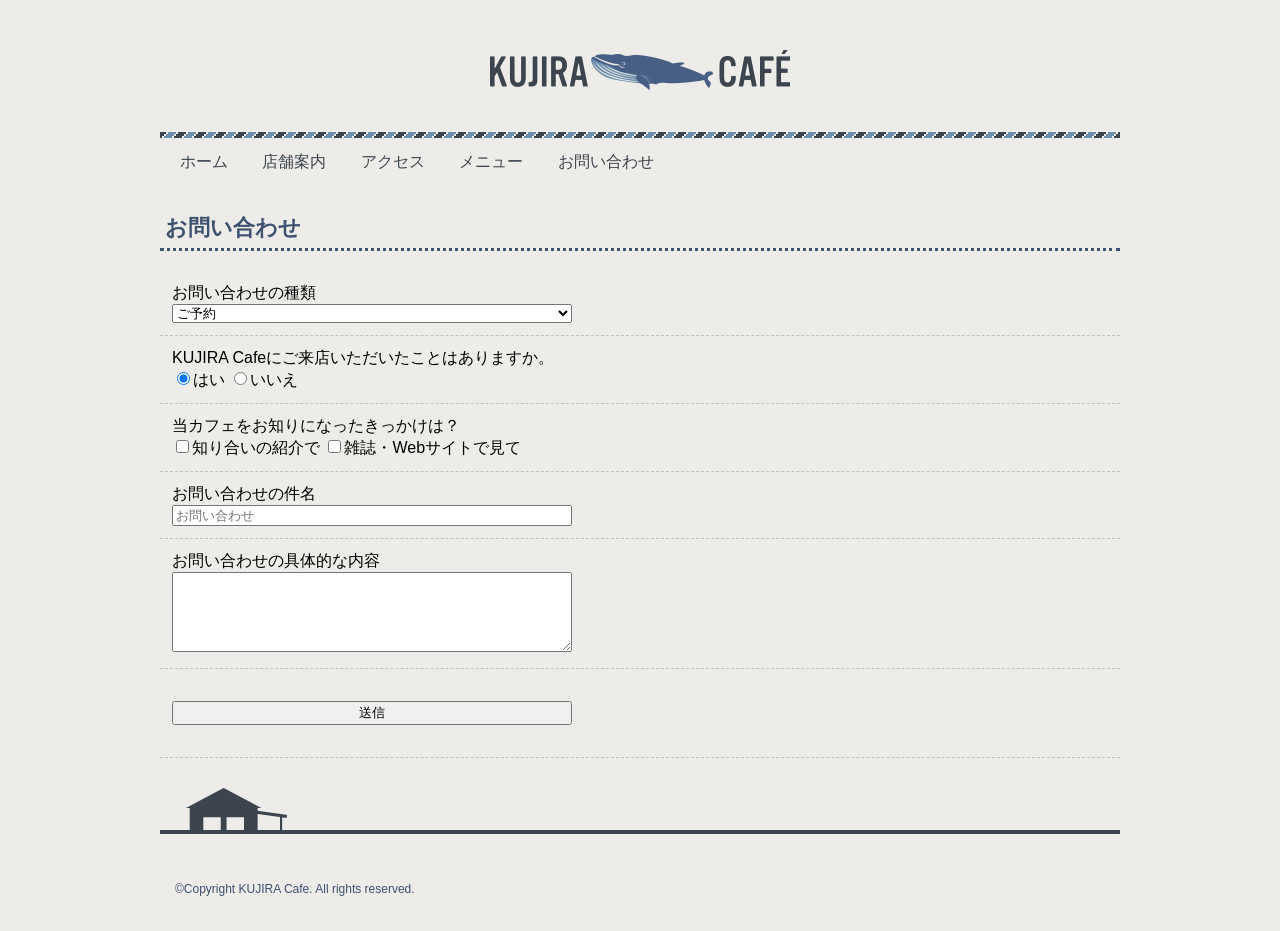
<file: cafe/サンプル/Site/contact.html>
<!doctype html>
<html>
<head>
<meta charset="UTF-8">
<meta name="viewport" content="width=device-width, initial-scale=1">
<title>お問い合わせ | KUJIRA Cafe</title>
<link rel="stylesheet" href="css/style.css">
</head>
<body>
<div class="wrapper">
	<!-- ヘッダー -->
	<header class="header">
		<h1 class="logo"><a href="index.html"><img src="images/logo.png" alt="KUJIRA Cafe"></a></h1>
		<nav class="nav">
			<ul>
				<li><a href="index.html">ホーム</a></li>
				<li><a href="about.html">店舗案内</a></li>
				<li><a href="access.html">アクセス</a></li>
				<li><a href="menu.html">メニュー</a></li>
				<li><a href="contact.html">お問い合わせ</a></li>
			</ul>
		</nav>
	</header>
	<!-- ヘッダー ここまで -->
	<!-- メイン -->
	<main>
		<h2>お問い合わせ</h2>
		<form method="GET" action="result.html">
			<div>
				<label for="kind">お問い合わせの種類</label><br>
				<select id="kind" name="kind">
					<option value="reservation">ご予約</option>
					<option value="event">イベントについて</option>
					<option value="contact">その他のお問い合わせ</option>
				</select>
			</div>
			<div>
				KUJIRA Cafeにご来店いただいたことはありますか。<br>
				<label><input type="radio" name="first" value="yes" checked>はい</label>
				<label><input type="radio" name="first" value="no">いいえ</label>
			</div>
			<div>
				当カフェをお知りになったきっかけは？<br>
				<label><input type="checkbox" name="how" value="friends">知り合いの紹介で</label>
				<label><input type="checkbox" name="how" value="magazine">雑誌・Webサイトで見て</label>
			</div>
			<div>
				<label>お問い合わせの件名<br>
				<input type="text" name="subject" placeholder="お問い合わせ"></label>
			</div>
			<div>
				<label>お問い合わせの具体的な内容<br>
				<textarea name="message"></textarea></label>
			</div>
			<div>
				<input type="submit" name="submit" value="送信">
			</div>
		</form>
	</main>
	<!-- メイン ここまで -->
	<!-- フッター -->
	<footer class="footer">
		<p>&copy;Copyright KUJIRA Cafe. All rights reserved.</p>
	</footer>
	<!-- フッター ここまで -->
</div>
</body>
</html>
</file>
<file: hydrangea/css/destyle.css>
/*! destyle.css v2.0.2 | MIT License | https://github.com/nicolas-cusan/destyle.css */

/* Reset box-model and set borders */
/* ============================================ */

*,
::before,
::after {
  box-sizing: border-box;
  border-style: solid;
  border-width: 0;
}

/* Document */
/* ============================================ */

/**
 * 1. Correct the line height in all browsers.
 * 2. Prevent adjustments of font size after orientation changes in iOS.
 * 3. Remove gray overlay on links for iOS.
 */

html {
  line-height: 1.15; /* 1 */
  -webkit-text-size-adjust: 100%; /* 2 */
  -webkit-tap-highlight-color: transparent; /* 3*/
}

/* Sections */
/* ============================================ */

/**
 * Remove the margin in all browsers.
 */

body {
  margin: 0;
}

/**
 * Render the `main` element consistently in IE.
 */

main {
  display: block;
}

/* Vertical rhythm */
/* ============================================ */

p,
table,
blockquote,
address,
pre,
iframe,
form,
figure,
dl {
  margin: 0;
}

/* Headings */
/* ============================================ */

h1,
h2,
h3,
h4,
h5,
h6 {
  font-size: inherit;
  line-height: inherit;
  font-weight: inherit;
  margin: 0;
}

/* Lists (enumeration) */
/* ============================================ */

ul,
ol {
  margin: 0;
  padding: 0;
  list-style: none;
}

/* Lists (definition) */
/* ============================================ */

dt {
  font-weight: bold;
}

dd {
  margin-left: 0;
}

/* Grouping content */
/* ============================================ */

/**
 * 1. Add the correct box sizing in Firefox.
 * 2. Show the overflow in Edge and IE.
 */

hr {
  box-sizing: content-box; /* 1 */
  height: 0; /* 1 */
  overflow: visible; /* 2 */
  border-top-width: 1px;
  margin: 0;
  clear: both;
  color: inherit;
}

/**
 * 1. Correct the inheritance and scaling of font size in all browsers.
 * 2. Correct the odd `em` font sizing in all browsers.
 */

pre {
  font-family: monospace, monospace; /* 1 */
  font-size: inherit; /* 2 */
}

address {
  font-style: inherit;
}

/* Text-level semantics */
/* ============================================ */

/**
 * Remove the gray background on active links in IE 10.
 */

a {
  background-color: transparent;
  text-decoration: none;
  color: inherit;
}

/**
 * 1. Remove the bottom border in Chrome 57-
 * 2. Add the correct text decoration in Chrome, Edge, IE, Opera, and Safari.
 */

abbr[title] {
  text-decoration: underline; /* 2 */
  text-decoration: underline dotted; /* 2 */
}

/**
 * Add the correct font weight in Chrome, Edge, and Safari.
 */

b,
strong {
  font-weight: bolder;
}

/**
 * 1. Correct the inheritance and scaling of font size in all browsers.
 * 2. Correct the odd `em` font sizing in all browsers.
 */

code,
kbd,
samp {
  font-family: monospace, monospace; /* 1 */
  font-size: inherit; /* 2 */
}

/**
 * Add the correct font size in all browsers.
 */

small {
  font-size: 80%;
}

/**
 * Prevent `sub` and `sup` elements from affecting the line height in
 * all browsers.
 */

sub,
sup {
  font-size: 75%;
  line-height: 0;
  position: relative;
  vertical-align: baseline;
}

sub {
  bottom: -0.25em;
}

sup {
  top: -0.5em;
}

/* Embedded content */
/* ============================================ */

/**
 * Prevent vertical alignment issues.
 */

img,
embed,
object,
iframe {
  vertical-align: bottom;
}

/* Forms */
/* ============================================ */

/**
 * Reset form fields to make them styleable
 */

button,
input,
optgroup,
select,
textarea {
  -webkit-appearance: none;
  appearance: none;
  vertical-align: middle;
  color: inherit;
  font: inherit;
  background: transparent;
  padding: 0;
  margin: 0;
  outline: 0;
  border-radius: 0;
  text-align: inherit;
}

/**
 * Reset radio and checkbox appearance to preserve their look in iOS.
 */

[type="checkbox"] {
  -webkit-appearance: checkbox;
  appearance: checkbox;
}

[type="radio"] {
  -webkit-appearance: radio;
  appearance: radio;
}

/**
 * Show the overflow in IE.
 * 1. Show the overflow in Edge.
 */

button,
input {
  /* 1 */
  overflow: visible;
}

/**
 * Remove the inheritance of text transform in Edge, Firefox, and IE.
 * 1. Remove the inheritance of text transform in Firefox.
 */

button,
select {
  /* 1 */
  text-transform: none;
}

/**
 * Correct the inability to style clickable types in iOS and Safari.
 */

button,
[type="button"],
[type="reset"],
[type="submit"] {
  cursor: pointer;
  -webkit-appearance: none;
  appearance: none;
}

button[disabled],
[type="button"][disabled],
[type="reset"][disabled],
[type="submit"][disabled] {
  cursor: default;
}

/**
 * Remove the inner border and padding in Firefox.
 */

button::-moz-focus-inner,
[type="button"]::-moz-focus-inner,
[type="reset"]::-moz-focus-inner,
[type="submit"]::-moz-focus-inner {
  border-style: none;
  padding: 0;
}

/**
 * Restore the focus styles unset by the previous rule.
 */

button:-moz-focusring,
[type="button"]:-moz-focusring,
[type="reset"]:-moz-focusring,
[type="submit"]:-moz-focusring {
  outline: 1px dotted ButtonText;
}

/**
 * Remove arrow in IE10 & IE11
 */

select::-ms-expand {
  display: none;
}

/**
 * Remove padding
 */

option {
  padding: 0;
}

/**
 * Reset to invisible
 */

fieldset {
  margin: 0;
  padding: 0;
  min-width: 0;
}

/**
 * 1. Correct the text wrapping in Edge and IE.
 * 2. Correct the color inheritance from `fieldset` elements in IE.
 * 3. Remove the padding so developers are not caught out when they zero out
 *    `fieldset` elements in all browsers.
 */

legend {
  color: inherit; /* 2 */
  display: table; /* 1 */
  max-width: 100%; /* 1 */
  padding: 0; /* 3 */
  white-space: normal; /* 1 */
}

/**
 * Add the correct vertical alignment in Chrome, Firefox, and Opera.
 */

progress {
  vertical-align: baseline;
}

/**
 * Remove the default vertical scrollbar in IE 10+.
 */

textarea {
  overflow: auto;
}

/**
 * Correct the cursor style of increment and decrement buttons in Chrome.
 */

[type="number"]::-webkit-inner-spin-button,
[type="number"]::-webkit-outer-spin-button {
  height: auto;
}

/**
 * 1. Correct the outline style in Safari.
 */

[type="search"] {
  outline-offset: -2px; /* 1 */
}

/**
 * Remove the inner padding in Chrome and Safari on macOS.
 */

[type="search"]::-webkit-search-decoration {
  -webkit-appearance: none;
}

/**
 * 1. Correct the inability to style clickable types in iOS and Safari.
 * 2. Change font properties to `inherit` in Safari.
 */

::-webkit-file-upload-button {
  -webkit-appearance: button; /* 1 */
  font: inherit; /* 2 */
}

/**
 * Clickable labels
 */

label[for] {
  cursor: pointer;
}

/* Interactive */
/* ============================================ */

/*
 * Add the correct display in Edge, IE 10+, and Firefox.
 */

details {
  display: block;
}

/*
 * Add the correct display in all browsers.
 */

summary {
  display: list-item;
}

/*
 * Remove outline for editable content.
 */

[contenteditable] {
  outline: none;
}

/* Table */
/* ============================================ */

table {
  border-collapse: collapse;
  border-spacing: 0;
}

caption {
  text-align: left;
}

td,
th {
  vertical-align: top;
  padding: 0;
}

th {
  text-align: left;
  font-weight: bold;
}

/* Misc */
/* ============================================ */

/**
 * Add the correct display in IE 10+.
 */

template {
  display: none;
}

/**
 * Add the correct display in IE 10.
 */

[hidden] {
  display: none;
</file>
<file: hydrangea/css/style.css>
@charset "UTF-8";
/* ==== 全体共通　==== */
html {
    font-size: 100%;
}

img {
    max-width: 100%;
}

body {
    margin: 0 auto 0 auto;
    font-size: 0.9rem;
    font-family: 'Raleway', sans-serif;
}
.wrapper {
    max-width: 1000px;
    margin: 0 auto;
}
a {
    text-decoration: none;
}

li {
    list-style-type: none;
}
table {
    border-collapse: collapse;
    border-spacing: 0;
}
.section-title {
    font-size: 1.125rem;
    text-align: center;
    margin: 20px;
    border-bottom: 1px solid black;
}

/* ==== header ==== */
#header {
    margin: 20px auto;
    height: 60px;
    display: flex;
    justify-content: space-between;
    align-items: center;
}
#header .site-title {
    font-size: 1.125rem;
}
#header nav {
    display: flex;
}

/* ボタン */
.pushbutton {
    /* ボタンの形状 */
    position: relative;
    width: 130px;
    height: 50px;
    box-sizing: border-box;
    padding: 0 10px;
    text-align: center;
    background: #fff;
    color: #333;
    text-decoration: none;
    outline: none;

    /* 真ん中にテキストを配置 */
    display: flex;
    align-items: center;
    justify-content: center;
}
/* ボタンの枠線 */
.pushbutton::after {
    content: "";
    position: absolute;
    top: 50%;
    left: 50%;
    /* 線の形状 */
    width: 95%;
    height: 80%;
    border: 2px solid #fff;
    transform: translate(-50%, -50%) scale(1.1);
    /* アニメーションの指定 */
    transition: .3s ease;
}
/* hoverで枠線が小さくなる */
.pushbutton:hover::after {
    transform: translate(-50%, -50%) scale(1);
    border-color: #333;
}

/* ==== main ==== */

/* == index.html == */
/* メインビジュアル */
.mainvisual {
    margin: 0 auto;
    padding-top: 50px;
    text-align: center;
    height: 600px;
    background-image: url(../image/mainvisual.jpg);
    background-position: center top;
    background-size: cover;
    background-repeat: no-repeat;
}

/* aboutとmember */
#about, #member{
    display: flex;
    padding-top: 20px;
    width: 100%;
}
#about .text, #member .text {
    width: 50%;
    line-height: 40px;
    padding-right: 20px;
    margin-right: 20px;
}
#about .images, #member .images{
    width: 50%;
}
#about ul {
    display: flex;
    margin: 0;
    padding: 0;
}
#bigimg {
    max-width: 100%;
    max-height: 100%;
    margin-bottom: 10px;
}
#about li img{
    flex: 1 1 auto;
    margin-right: 10px;
    max-width: calc(480px/3);
}
#about li:last-child {
    margin-right: 0;
}

#member p {
    text-align: center;
}

/* == products.html == */
#top {
    padding-top: 80px;
    padding-bottom: 160px;
}
.productList {
    display: flex;
    flex-wrap: wrap; /* 子要素を横一列に配置 */
    justify-content: space-between; /*各アイテムを均等に配置し最初のアイテムは先頭に寄せ、最後のアイテムは末尾に寄せる */
}
.productList li {
    width: 23%;
    margin-bottom: 40px;
}
.productList img {
    margin-bottom: 10px;
    vertical-align: top; /* 要素と子孫要素の上端を行全体の上端に揃えて画像の下の余白を消す */
}
.productList p {
    font-size: 0.75rem;
    text-align: center;
}

/* ==== footer ==== */
#footer {
    margin: 20px auto;
    font-size: 0.625rem;
    text-align: center;
}
#footer p {
    padding-top: 20px;
    border-top: 1px solid black;
}
</file>
<file: cafe/サンプル/Site/css/style.css>
@charset "UTF-8";

/* すべてのWebページに適用される */
html {
	font-family: sans-serif;
}
html * {
	box-sizing: border-box;
}
body {
	margin: 0 0 0 0;
	background-color: #eeece9;
}
.wrapper {
	margin: 0 auto 0 auto;
	max-width: 960px;
}
h2 {
	color: #3f5170;
	font-size: 22px;
	border-bottom: 3px dotted #3f5170;
	margin-top: 20px;
	margin-right: 0px;
	margin-bottom: 20px;
	margin-left: 0px;
	padding-top: 5px;
	padding-right: 5px;
	padding-bottom: 5px;
	padding-left: 5px;
}
p {
	line-height: 1.6;
}
a:link {
	color: #d25833;
}
a:visited {
	color: #d25833;
}
a:hover {
	color: #e3937a;
}
a:active {
	color: #ff6a3b;
}
img {
	max-width: 100%;
	height: auto;
}

/* すべてのページに適用 - ヘッダー - */
.logo {
	margin: 50px 0 40px 0;
	line-height: 0;
	text-align: center;
}
.nav li {
	display: inline;
	list-style-type: none;
	padding-right: 30px;
}
.nav ul {
	margin: 0 0 0 0;
	padding: 20px 10px 15px 20px;
	background-image: url(../images/menu-bg.png);
	background-repeat: repeat-x;
}
.nav a:link {
	color: #3c454d;
	text-decoration: none;
}
.nav a:visited {
	color: #3c454d;
	text-decoration: none;
}
.nav a:hover {
	color: #7b8dac;
	text-decoration: none;
}
.nav a:active {
	color: #5a9bc0;
	text-decoration: none;
}

/* すべてのページに適用 - フッター - */
.footer {
	background-image: url(../images/footer-bg.png);
	background-repeat: no-repeat;
	margin-top: 30px;
	padding: 80px 15px 20px 15px;
	font-size: 12px;
	color: #3f5170;
}

/* 個別のスタイル */
/* index.html */
.keyvisual {
	margin: 15px 0 0 0;
}
.news-item {
	margin: 0;
}

/* about.html */
.shop-photo {
	float: left;
	padding: 0 1em 1em 0;
}
.clear {
	clear: both;
}
/* テーブル */
.info {
	border-collapse: collapse;
}
.info th, .info td {
	padding: 8px;
	border: 1px solid #bec2c7;
	text-align: left;
}
.info th {
	background-color: #dde2ea;
	width: 90px;
	color: #3f5170;
	vertical-align: top;
}

/* menu.html */
.menu-item {
	display: flex;
	border-bottom: 1px dashed #bec2c7;
	padding: 20px 8px;
}
.menu-photo {
	margin-right: 16px;
	flex: 1 1 auto;
}
.menu-text {
	flex: 0 0 336px;
}

/* access.html */
.map {
	text-align: center;
}

/* contact.html */
form div {
	padding:12px;
	border-bottom: 1px dashed #bec2c7;
}
select {
	width: 30em;
}
input[name="subject"] {
	width:30em;
}
textarea {
	width: 30em;
	height: 6em;
}
input[type="submit"] {
	margin: 20px 0;
	width: 30em;
}

/* スマートフォン向けCSS */
@media (max-width: 767px) {
	/* 全体 - ナビゲーション */
	.wrapper {
		margin: 0 8px;
	}
	.logo {
		margin: 30px 0;
	}
	.logo img {
		width: 200px;
	}
	.nav {	
		background-color: #dfddda;
	}
	.nav li {
		display: block;
	}

	/* menu.html - 横並び解除 */
	.menu-item {
		display: block;
	}
	.menu-photo {
		margin-right: 0;
		width: 100%;
	}
	.menu-text {
		width: 100%;
	}

	/* contact.html - フォーム */
	select {
		width: 100%;
	}
	input[name="subject"] {
		width: 100%;
	}
	textarea {
		width: 100%;
	}
	input[type="submit"] {
		margin: 20px 0;
		width: 100%;
	}	
}
</file>
